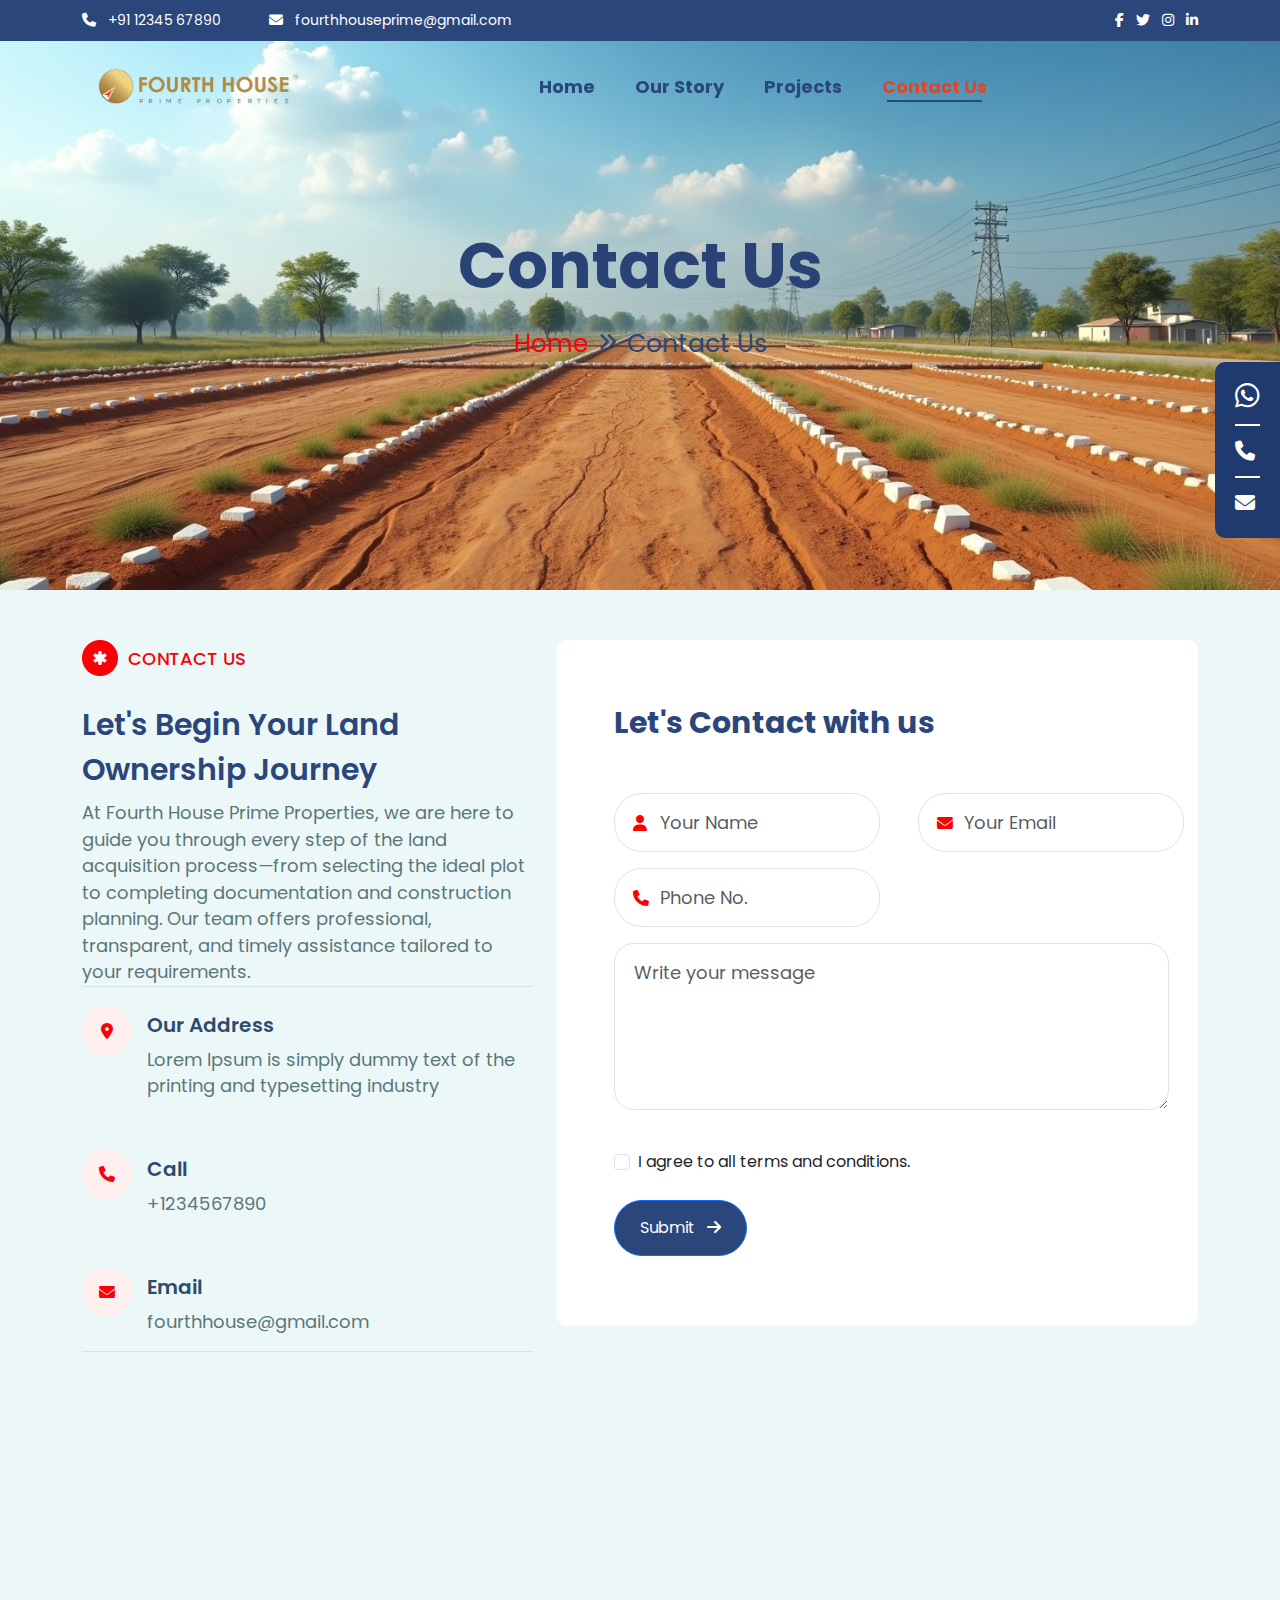
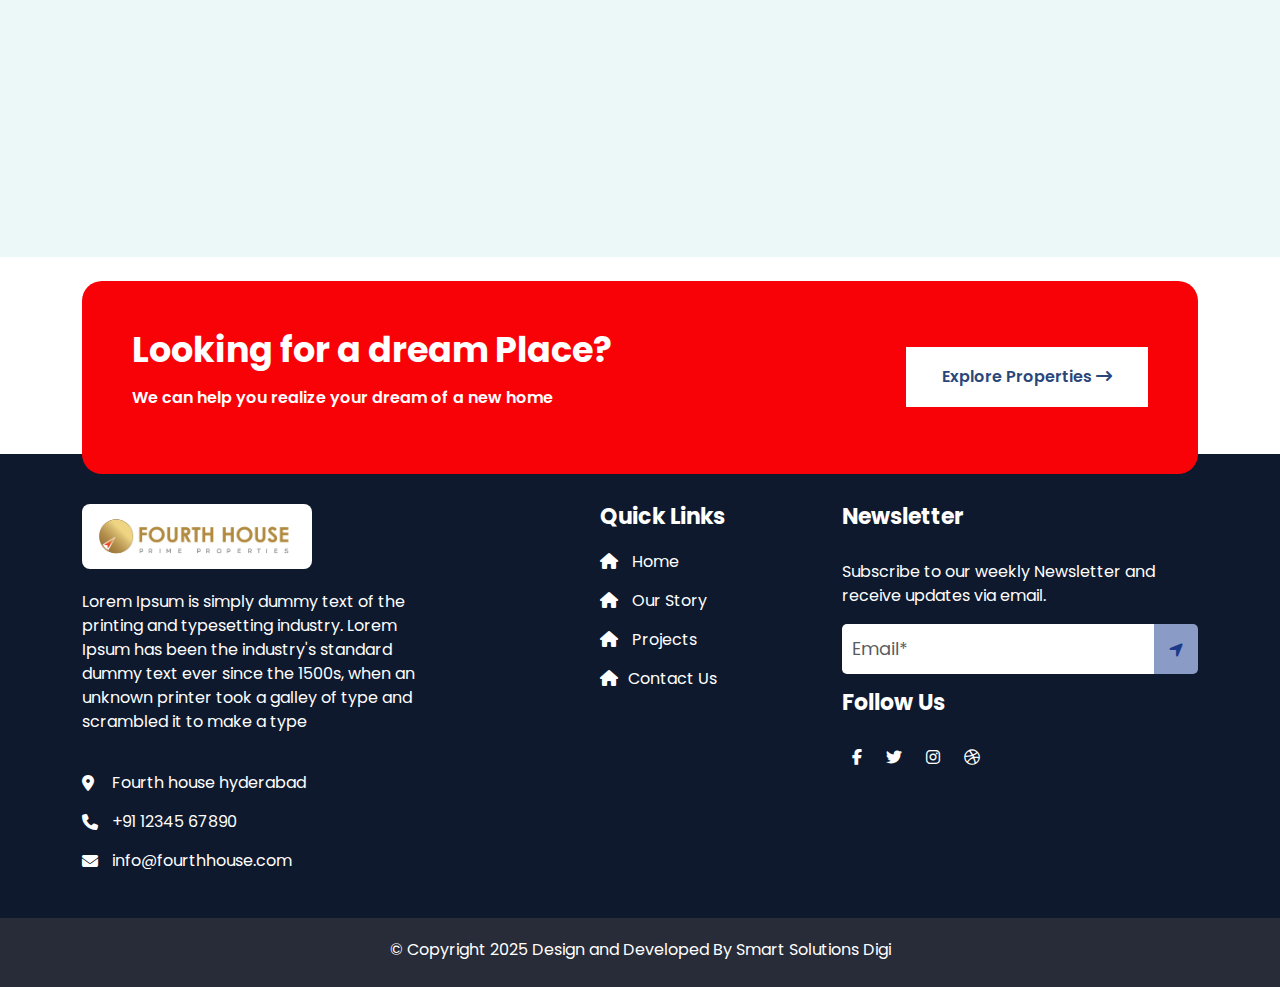
<file: contact-us.html>
<!DOCTYPE html>
<html lang="en">
<head>
    <meta charset="UTF-8">
    <meta name="viewport" content="width=device-width, initial-scale=1.0">
    <title>Our Story - Fourth House Prime Properties</title>
    <link href="https://cdn.jsdelivr.net/npm/bootstrap@5.3.0-alpha1/dist/css/bootstrap.min.css" rel="stylesheet">
     <link href='https://fonts.googleapis.com/css?family=Great Vibes' rel='stylesheet'>
     <link href='https://fonts.googleapis.com/css?family=Poppins' rel='stylesheet'>
     <link rel="stylesheet" href="https://cdnjs.cloudflare.com/ajax/libs/font-awesome/6.4.0/css/all.min.css">
    <!-- <link rel="stylesheet" href="styles.css"> -->
    <style>
        *{
            font-family: 'Poppins';
        }
        
        .top-header {
            background-color: #2A467B;
            color: white;
            padding: 10px 0;
            font-size: 14px;
            font-weight: 400;
        }
        
        .top-header a {
            color: white;
            text-decoration: none;
        }
        
        .top-header .social-icons a {
            margin-left: 15px;
        }
        
        /* Navbar Styling */
        .navbar {
            transition: background-color 0.3s ease, box-shadow 0.3s ease;
        }
        
        .navbar.scrolled {
            background-color: white !important;
            box-shadow: 0 2px 10px rgba(0, 0, 0, 0.1);
        }
        
        .navbar-brand img {
            height: 65px;
        }
        
        .navbar-nav .nav-link {
            font-family: 'Poppins';
            font-size: 18px;
            font-weight: 700;
            color: #2A467B;
        }
        
        .navbar-nav .nav-link.active {
            color: #E24626;
            position: relative;
        }
        
        .navbar-nav .nav-link.active::after {
            content: '';
            position: absolute;
            bottom: 6px;
            left: 13px;
            right: 13px;
            border: 1px solid #2A467B;
        }
        
        /* Hero Section Styling */
        .hero-section {
            position: relative;
            height: 590px;
            width: 100%;
            background-image:url('assets/contact.jpg');
            background-size: cover;
            background-position: center;
            overflow: hidden;
            
        }
        
        .hero-content {
            position: absolute;
            top: 50%;
            left: 0;
            width: 100%;
            transform: translateY(-50%);
            z-index: 2;
            text-align: center;
        }
        
        .hero-title {
            font-size: 4rem;
            font-weight: 700;
            margin-bottom: 20px;
            color: #2A4377;
        }
        
        .breadcrumb-container {
            display: flex;
            justify-content: center;
            align-items: center;
        }
        
        .breadcrumb-home {
            color: #F80208;
            text-decoration: none;
            font-weight: 400;
            font-size: 25px;
        }
        
        .breadcrumb-arrow {
            margin: 0 10px;
            color: #2A467B;
            font-size: 1.2rem;
        }
        
        .breadcrumb-current {
            color: #2A467B;
            text-decoration: none;
            font-weight: 400;
            font-size: 25px;
        }

         /* side-contacts */
         .side-contact {
            position: fixed;
            right: 0;
            top: 50%;
            transform: translateY(-50%);
            background-color: #1e3a6e;
            padding: 10px 20px;
            border-radius: 10px 0 0 10px;
            z-index: 1000;
        }
        .hr{
            width:auto;
            height:2px;
            background-color: #fff;
        }

        .side-contact a {
            display: block;
            color: white;
            font-size: 20px;
            margin: 10px 0;
        }
        
        
        /* Media queries for responsive design */
        @media (max-width: 992px) {
            .navbar {
            transition: background-color 0.3s ease, box-shadow 0.3s ease;
            }
            .navbar-nav {
                background-color: white;
                padding: 15px;
                border-radius: 5px;
                margin-top: 10px;
            }
            
            .navbar-nav .nav-link {
                padding: 10px 20px;
            }
            
            .hero-section {
                height: 400px;
            }
            
            .hero-title {
                font-size: 3rem;
            }
        }
        
        @media (max-width: 576px) {
            .hero-section {
                height: 300px;
            }
            
            .hero-title {
                font-size: 2.5rem;
            }
            
            .breadcrumb-home, .breadcrumb-current {
                font-size: 1rem;
            }
        }



        .contact-section {
            background-color: #ECF8F8;
            padding-top: 50px;
        }
        
        .contact-badge {
            display: inline-flex;
            align-items: center;
            color: white;
            font-size: 18px;
            gap:10px;
            font-weight: 500;
            color: #F80208;
            margin-bottom: 26px;
        }
        
        .lets-begin{
            color: #2A467B;
            font-weight: 600;
            font-size: 30px;
           line-height: 45px;
        }

        .lets-contact{
            color: #2A467B;
            font-weight: 700;
            font-size: 30px;
           line-height: 45px;
           margin-top: 20px 0px;
        }
        
        .section-text {
            color: #5A7779;
            font-size: 18px;
            font-weight:400;
            line-height: 26.5px;
            border-bottom: 1px solid #0632321A;

        }

        .contact-information{
            margin-top: -56px;
        }
        
        .contact-form-card {
            background-color: #ffffff;
            border-radius: 10px;
            padding: 60px 0px 70px 57px;
            /* box-shadow: 0 2px 10px rgba(0,0,0,0.05); */
        }
        
        .contact-info-item {
            display: flex;
            align-items: center;
            gap:15px;
        }
        
        .contact-icon {
            min-width: 50px;
            height: 50px;
            border-radius: 25px;
            background-color: #ffefef;
            display: flex;
            align-items: center;
            justify-content: center;
            color: #F80208;
            /* font-size: 20px; */
        }
        
        .contact-info-content h5 {
            color: #2d4b6e;
            font-size: 20px;
            line-height: 28px;
            font-weight:600;
            margin-top: 40px;
            /* margin-bottom: 5px; */
        }
        
        .contact-info-content p {
            color: #5A7779;
            font-weight: 400;
            font-size: 18px;
            line-height: 26px;
            overflow-wrap: anywhere;
        }

        .form-control {
            display: block;
            width: 95%;
            padding: 15px 19px;
            font-size: 18px;
            font-weight: 400;
            line-height: 1.5;
        }
        
        .formcontrol {
            padding: 15px 15px 15px 40px;
            border-radius: 50px;
            border: 1px solid #e0e0e0;
            margin-bottom: 15px;
        }
        
        .formcontrol:focus {
            box-shadow: none;
            border-color: #2d4b6e;
        }
        
        textarea.form-control {
            border-radius: 20px;
            min-height: 140px;
        }
        
        .input-icon {
            position: relative;
        }
        
        .input-icon i {
            position: absolute;
            left: 15px;
            top: 19px;
            transform: translateY(-50%);
            color: #ff0000;
        }
       

        .form-check-input:checked {
            background-color: #2A467B;
            border-color: #2A467B;
        }
        
        .submit-btn {
            background-color: #2d4b6e;
            color: white;
            border: none;
            padding: 15px 30px;
            border-radius: 30px;
            font-weight: 500;
            font-size: 18px;
            transition: all 0.3s;
            min-width: 140px;
        }
    
        .submit-btn:hover {
            background-color: #2A467B;
        }
        
        .contact-information {
            border-bottom: 1px solid #0632321A;
        }

        .input-icon {
             position: relative;
        }
        .input-icon i {
            position: absolute;
            top: 50%;
            left: 19px;
            transform: translateY(-50%);
            color: #aaa;
            transform: translateY(-50%);
            color: #ff0000;
        }
        .input-icon input {
            padding-left: 45px;
            border-radius: 28px;

        }
        .btn-primary{
            background-color: #2A467B;
            padding: 15px 25px;
            border-radius: 40px;
        }
        .btn-primary:hover{
            background-color: #5875ab;

        }
        
        @media (max-width: 991px) {
            .contact-left-section {
                margin-bottom: 30px;
            }
        }
        
        @media (max-width: 767px) {
            .contact-form-card {
                padding: 25px;
            }
            .submit-button{
                display: flex;
                justify-content: center;
                align-items: center;
            }
        }
        /* Hide on desktop */
.mobile-contact-bar {
    display: none;
}

@media (max-width: 768px) {
    .mobile-contact-bar {
        display: flex!important;
        gap:1px;      
        justify-content: space-around;
        align-items: center;
        position: fixed;
        bottom: 0;
        left: 0;
        width: 100%;
      
        z-index: 1000;
    }

    .contact-item {
        flex: 1;
        text-align: center;
        padding: 10px 5px;
        background-color:#2A467B;
        color: white;
        box-shadow: 0 -4px 10px rgba(0, 0, 0, 0.2);
        font-size: 12px;
        border-radius: 10px 10px 0 0;
        display: flex;
        flex-direction: column;
        align-items: center;
        text-decoration: none;
    }

    .contact-item:last-child {
        border-right: none;
    }

    .contact-item i {
        font-size: 20px;
        margin-bottom: 5px;
    }

    .contact-item span {
        font-weight: 500;
    }
}
    </style>
</head>
<body>
    <!-- Top Header -->
    <div class="fixed-top">
        <div class="top-header d-lg-block d-none">
            <div class="container">
                <div class="row align-items-center">
                    <div class="col-md-6">
                        <div class="d-flex align-items-center gap-4">
                            <a href="tel:+911234567890" class="me-4"><i class="fas fa-phone me-2"></i> +91 12345 67890</a>
                            <a href="mailto:fourthhouseprime@gmail.com"><i class="fas fa-envelope me-2"></i> fourthhouseprime@gmail.com</a>
                        </div>
                    </div>
                    <div class="col-md-6 text-end">
                        <a href="https://www.facebook.com/profile.php?id=100065516678560" class="me-2" target="_blank"><i class="fab fa-facebook-f"></i></a>
                        <a href="https://x.com/FHouse32467" class="me-2" target="_blank"><i class="fab fa-twitter"></i></a>
                        <a href="https://www.instagram.com/fourthhouse04/" class="me-2" target="_blank"><i class="fab fa-instagram"></i></a>
                        <!-- <a href="#"><i class="fab fa-dribbble"></i></a> -->
                        <a href="https://www.linkedin.com/in/fourthhouse04/" target="_blank"><i class="fa-brands fa-linkedin-in"></i></a></a>
                    </div>
                </div>
            </div>
        </div>
         <!-- navbar -->
        <nav class="navbar navbar-expand-lg navbar-light ">
            <div class="container">
                <a class="navbar-brand" href="index.html">
                    <img src="assets/logo-fourth-house.png" alt="Fourth House Logo" class="img-fluid">
                </a>
                <button class="navbar-toggler" type="button" data-bs-toggle="collapse" data-bs-target="#navbarNav" aria-controls="navbarNav" aria-expanded="false" aria-label="Toggle navigation">
                    <span class="navbar-toggler-icon"></span>
                </button>
                <div class="collapse navbar-collapse justify-content-center" id="navbarNav">
                    <ul class="navbar-nav gap-4">
                        <li class="nav-item">
                            <a class="nav-link" href="index.html">Home</a>
                        </li>
                        <li class="nav-item">
                            <a class="nav-link" href="ourstory.html">Our Story</a>
                        </li>
                        <li class="nav-item">
                            <a class="nav-link" href="projects.html">Projects</a>
                        </li>
                        <li class="nav-item">
                            <a class="nav-link active" href="#">Contact Us</a>
                        </li>
                    </ul>
                </div>
            </div>
        </nav>
    </div>

<!-- Hero Section-->
<section class="hero-section">
    <div class="hero-content">
        <h1 class="hero-title">Contact Us</h1>
        <div class="breadcrumb-container">
            <a href="index.html" class="breadcrumb-home">Home</a>
            <span class="breadcrumb-arrow"><i class="fa-solid fa-angles-right"></i></span>
            <a href="contact-us.html" class="breadcrumb-current">Contact Us</a>
        </div>
    </div>
</section>

<!-- Side Contact Bar -->
    <div class="side-contact d-lg-block d-none ">
        <a href="https://wa.me/911234567890" target="_blank"><i class="fab fa-whatsapp" style="font-size: 28px;"></i></a>
        <div class="hr"></div>
        <a href="tel:+911234567890" target="_blank"><i class="fas fa-phone"></i></a>
        <div class="hr"></div>
        <a href="mailto:fourthhouseprime@gmail.com" target="_blank"><i class="fas fa-envelope"></i></a>
    </div>


    <!-- Bottom Contact Bar -->
    <div class="mobile-contact-bar d-lg-none d-block">
        <a href="https://wa.me/911234567890" target="_blank" class="contact-item">
            <i class="fab fa-whatsapp"></i>
            <span>WhatsApp</span>
        </a>
        <a href="tel:+911234567890" class="contact-item">
            <i class="fas fa-phone"></i>
            <span>Contact</span>
        </a>
        <a href="mailto:fourthhouseprime@gmail.com" class="contact-item">
            <i class="fas fa-envelope"></i>
            <span>Email</span>
        </a>
    </div>

 <!-- Contact Information -->
<section class="contact-section">
    <div class="container">
        <div class="row">
            <div class="col-lg-5 contact-left-section">
                <div class="contact-badge">
                    <img src="assets/con-icon.png" alt="contactus">CONTACT US
                </div>
                
                <h2 class="lets-begin">Let's Begin Your Land Ownership Journey</h2>
                
                <p class="section-text">
                    At Fourth House Prime Properties, we are here to guide you through every step of the land acquisition process—from selecting the ideal plot to completing documentation and construction planning. Our team offers professional, transparent, and timely assistance tailored to your requirements.
                </p>
            <div class="contact-information">
                <div class="contact-info-item">
                    <div class="contact-icon">
                        <i class="fas fa-map-marker-alt"></i>
                    </div>
                    <div class="contact-info-content mt-4">
                        <h5>Our Address</h5>
                        <p>Lorem Ipsum is simply dummy text of the printing and typesetting industry</p>
                    </div>
                </div>
                <div class="contact-info-item">
                    <div class="contact-icon">
                        <i class="fas fa-phone"></i>
                    </div>
                    <div class="contact-info-content">
                        <h5>Call</h5>
                        <p>+1234567890</p>
                    </div>
                </div>
                <div class="contact-info-item">
                    <div class="contact-icon">
                        <i class="fas fa-envelope"></i>
                    </div>
                    <div class="contact-info-content">
                        <h5>Email</h5>
                        <p>fourthhouse@gmail.com</p>
                    </div>
                </div>
            </div>
            </div>

            <div class="col-lg-7">
                <div class="contact-form-card">
                    <h2 class="lets-contact mb-lg-5">Let's Contact with us</h2>
                
        <form>
        <div class="row">
        <!-- Name -->
        <div class="col-md-6 mb-3">
            <div class="input-icon">
            <i class="fas fa-user"></i>
            <input
                type="text"
                class="form-control"
                placeholder="Your Name"
                required
            />
            </div>
        </div>

        <!-- Email -->
        <div class="col-md-6 mb-3">
            <div class="input-icon">
            <i class="fas fa-envelope"></i>
            <input
                type="email"
                class="form-control"
                placeholder="Your Email"
                required
            />
            </div>
        </div>

        <!-- Phone -->
        <div class="col-md-6 mb-3">
            <div class="input-icon">
            <i class="fas fa-phone"></i>
            <input
                type="tel"
                class="form-control"
                placeholder="Phone No."
                required
            />
            </div>
        </div>

        <!-- Message -->
        <div class="col-12 mb-3">
            <textarea
            class="form-control"
            rows="5"
            placeholder="Write your message"
            ></textarea>
        </div>

        <!-- Terms Checkbox -->
        <div class="col-12 mb-4 mt-4">
            <div class="form-check">
            <input
                class="form-check-input"
                type="checkbox"
                id="termsCheck"
                required
            />
            <label class="form-check-label" for="termsCheck">
                I agree to all terms and conditions.
            </label>
            </div>
        </div>

        <!-- Submit Button -->
        <div class="col-12 submit-button">
            <button type="submit" class="btn btn-primary">
            Submit <i class="fas fa-arrow-right ms-2"></i>
            </button>
        </div>
        </div>
        </form>

                </div>
            </div>
        </div>
    </div>
    <!-- Map Section -->
 <div class="map-container mt-5">
    <div>
        <iframe src="https://www.google.com/maps/embed?pb=!1m18!1m12!1m3!1d2483.546653449609!2d-0.1243901110394971!3d51.5031862991327!2m3!1f0!2f0!3f0!3m2!1i1024!2i768!4f13.1!3m3!1m2!1s0x487604b900d26973%3A0x4291f3172409ea92!2slastminute.com%20London%20Eye!5e0!3m2!1sen!2sin!4v1745852974362!5m2!1sen!2sin" width="100%" height="450" style="border:0;" allowfullscreen="" loading="lazy" referrerpolicy="no-referrer-when-downgrade"></iframe>
    </div>
</div>
</section>

   
<div id="footer"></div>
 
 <script> 
        fetch('footer.html')
        .then(response => response.text())
        .then(data => {
            document.getElementById('footer').innerHTML = data;
        });
</script>

    <script>
        document.addEventListener('DOMContentLoaded', function() {
            const navbar = document.querySelector('.navbar');
            
            window.addEventListener('scroll', function() {
                if (window.scrollY > 50) {
                    navbar.classList.add('scrolled');
                } else {
                    navbar.classList.remove('scrolled');
                }
            });
        });
    </script>

    <!-- Bootstrap JS Bundle with Popper -->
    <script src="https://cdnjs.cloudflare.com/ajax/libs/bootstrap/5.3.0/js/bootstrap.bundle.min.js"></script>
</body>
</html>
</file>
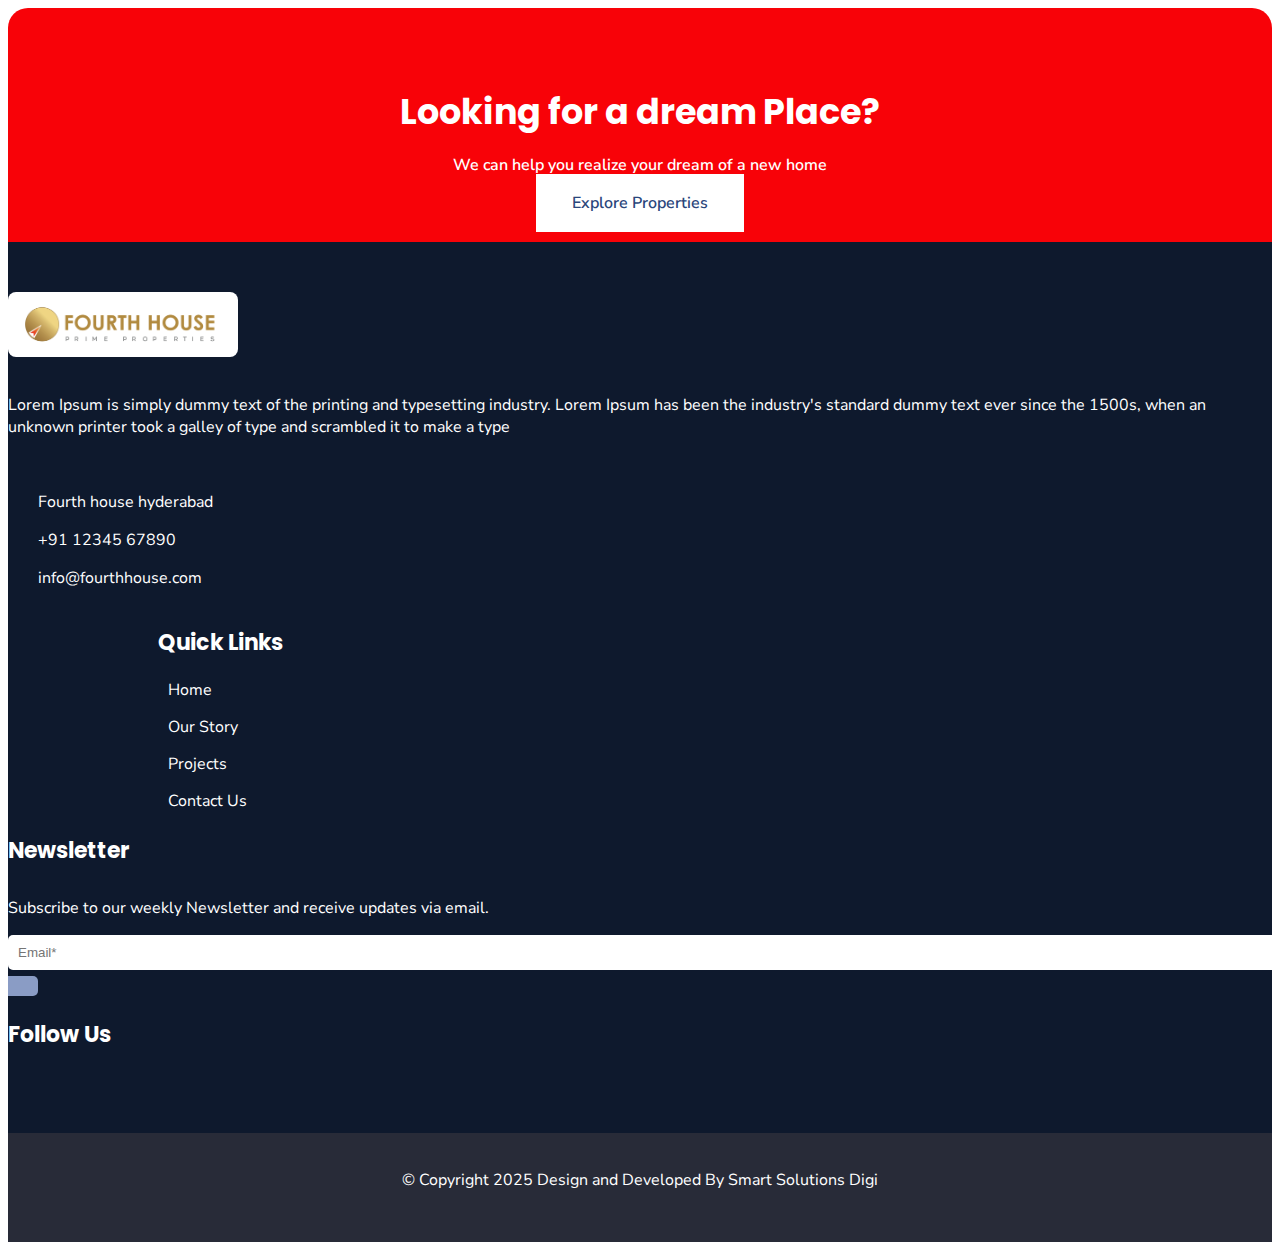
<file: footer.html>
<!DOCTYPE html>
<html lang="en">
<head>
    <meta charset="UTF-8">
    <meta name="viewport" content="width=device-width, initial-scale=1.0">
    <title>Document</title>
    <link href='https://fonts.googleapis.com/css?family=Nunito Sans' rel='stylesheet'>
    <link href='https://fonts.googleapis.com/css?family=Poppins' rel='stylesheet'>
    <style>
    /* footer*/
        body {
            font-family: 'Nunito Sans';
        }
        .dream-place {
            background-color: #F80208;
            color: white;
            padding: 48px 50px;
            text-align: center;
            border-radius: 20px;
            margin-bottom: -20px;
        }
        
        .dream-place h2 {
            font-family: 'Poppins';
            font-weight: 700;
            font-size: 35px;
            margin-bottom: 15px;
        }
        
        .dream-place p{
            font-weight: 600;
            font-size: 16px;
        }
        
        .explore-btn {
            background-color: white;
            color: #2A467B;
            font-size: 16px;
            font-weight: 600;
            padding: 18px 36px;
            border: none;
            text-decoration: none;
           
        }
        .logo-container{
            display: flex;
            flex-direction: column;
            gap: 21px;
        }
        .footer-main {
            background-color: #0E192D;
            color: white;
            padding: 50px 0 30px;
        }
        
        .footer-logo {
            width: 230px;
            height: 65px;
            top: 3px;
            left: 9px;
            border-radius: 8px;
            background-color: #FFFFFF;
        }
        
        .footer-links h3 {
            font-family: 'Poppins';
            font-weight: 700;
            font-size: 22px;
            margin-bottom: 20px;
        }
        
        .footer-links{
             padding-left: 150px;
        }
        
        .footer-links a {
            color: white;
            text-decoration: none;
            display: block;
            margin-bottom: 15px;
        }
        
        .footer-links a i {
            margin-right: 10px;
        }
        
        .contact-info p {
            display: flex;
            align-items: center;
            margin-bottom: 15px;
        }
        
        .contact-info i {
            margin-right: 10px;
            width: 20px;
        }
        
        .newsletter input {
            padding: 10px;
            border: none;
            border-radius: 5px 0 0 5px;
            width: 100%;
        }
        
        .newsletter h3{
            font-family: 'Poppins';
            font-weight: 700;
            font-size: 22px;
            margin-bottom: 30px;
        }
         
        .newsletter button {
            background-color: #8a9cc5;
            border: none;
            padding: 10px 15px;
            border-radius: 0 5px 5px 0;
        }

        .newsletter button:hover {
            background-color: #51638d;
        }

        .input-group .btn{
            
            font-weight: 900;
            font-size: 20px;
        }
        .social-icons {
            margin-top: 20px;
        }
        
        .social-icons a {
            color: white;
            font-size: 16px;
            padding: 10px;
            width: 35px;
            height: 35px;
            border-radius: 5px;
        }
        
        .copyright {
            background-color:#282B38;
            color: white;
            font-size: 16px;
            font-weight: 400;
            height: 69px;
            text-align: center;
            padding: 20px 0;
        }
        
        @media (max-width: 768px) {
            .dream-place {
                padding: 20px 15px;
            }
            
            .dream-place h2 {
                font-size: 24px;
            }
            .dream-place p {
                font-size: 12px;
            }

            .explore-btn{
                padding: 12px 17px;
            }
            
            .footer-links {
                margin-top: 30px;
                padding-left: 10px;
            }
            
            .newsletter {
                margin-top: 30px;
            }
        }
        </style>
</head>
<body>

<!-- Footer Section -->
  <!-- Dream Place Section -->
  <div class="container mt-4">
    <div class="row">
        <div class="col-12">
            <div class="dream-place">
                <div class="row">
                    <div class="col-md-8 text-md-start text-center">
                        <h2>Looking for a dream Place?</h2>
                        <p>We can help you realize your dream of a new home</p>
                    </div>
                    <div class="col-md-4 d-flex align-items-center justify-content-md-end justify-content-center mt-3 mt-md-0">
                        <a href="#" class="explore-btn">Explore Properties <i class="fa-solid fa-arrow-right-long"></i></a>
                    </div>
                </div>
            </div>
        </div>
    </div>
</div>

<!-- Main Footer -->
<footer class="footer-main">
    <div class="container">
        <div class="row">
            <!-- Company Info -->
            <div class="col-lg-4 col-md-6 logo-container">
                <img src="assets/Fourth-House-Prime-Properties-Logo.png" alt="Fourth House" class="footer-logo">
                <p>Lorem Ipsum is simply dummy text of the printing and typesetting industry. Lorem Ipsum has been the industry's standard dummy text ever since the 1500s, when an unknown printer took a galley of type and scrambled it to make a type</p>
                
                <div class="contact-info">
                    <p><i class="fas fa-map-marker-alt"></i> Fourth house hyderabad</p>
                    <p><i class="fas fa-phone"></i> +91 12345 67890</p>
                    <p><i class="fas fa-envelope"></i> info@fourthhouse.com</p>
                </div>
            </div>
            
            <!-- Quick Links -->
            <div class="col-lg-4 col-md-6 footer-links">
                <h3>Quick Links</h3>
                <a href="index.html"><i class="fas fa-home"></i> Home</a>
                <a href="ourstory.html"><i class="fas fa-home"></i> Our Story</a>
                <a href="projects.html"><i class="fas fa-home"></i> Projects</a>
                <a href="contact-us.html"><i class="fas fa-home"></i>Contact Us</a>
                <!-- <a href="#"><i class="fas fa-book"></i> Our Story</a>
                <a href="#"><i class="fas fa-project-diagram"></i> Projects</a>
                <a href="#"><i class="fas fa-address-book"></i> Contact Us</a> -->
            </div>
            
            <!-- Newsletter -->
            <div class="col-lg-4 col-md-12 newsletter">
                <h3>Newsletter</h3>
                <p>Subscribe to our weekly Newsletter and receive updates via email.</p>
                
                <div class="input-group mb-3">
                    <input type="email" class="form-control" placeholder="Email*" aria-label="Email">
                    <button class="btn" type="button"><i class="fas fa-location-arrow" style="font-size: 16px; color: #1e3a8a;"></i>
                    </button>
                </div>
                
                <h3>Follow Us</h3>
                <div class="social-icons">
                    <a href="#"><i class="fab fa-facebook-f"></i></a>
                    <a href="#"><i class="fab fa-twitter"></i></a>
                    <a href="#"><i class="fab fa-instagram"></i></a>
                    <a href="#"><i class="fab fa-dribbble"></i></a>
                </div>
            </div>
        </div>
    </div>
</footer>

<!-- Copyright -->
<div class="copyright">
    <div class="container">
        <p class="mb-0">© Copyright 2025 Design and Developed By Smart Solutions Digi</p>
    </div>
</div>

</body>
</html>
</file>
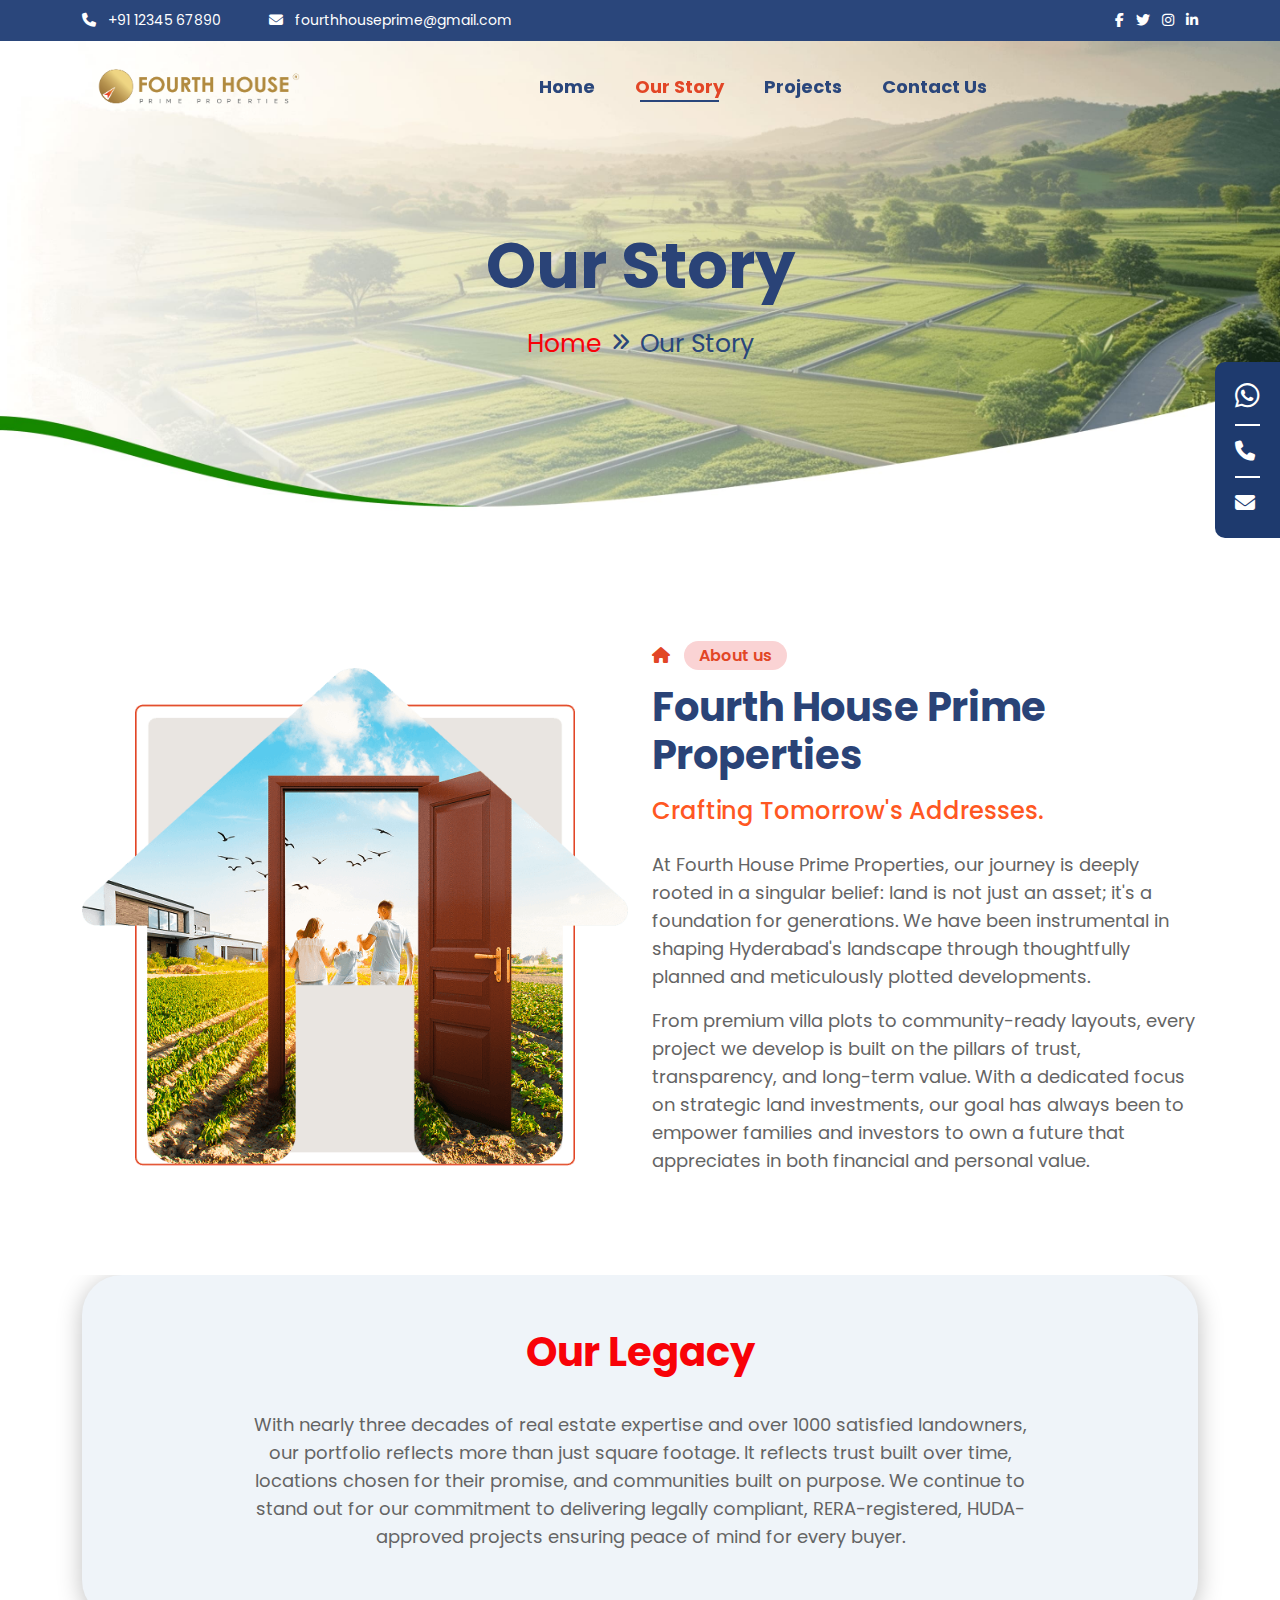
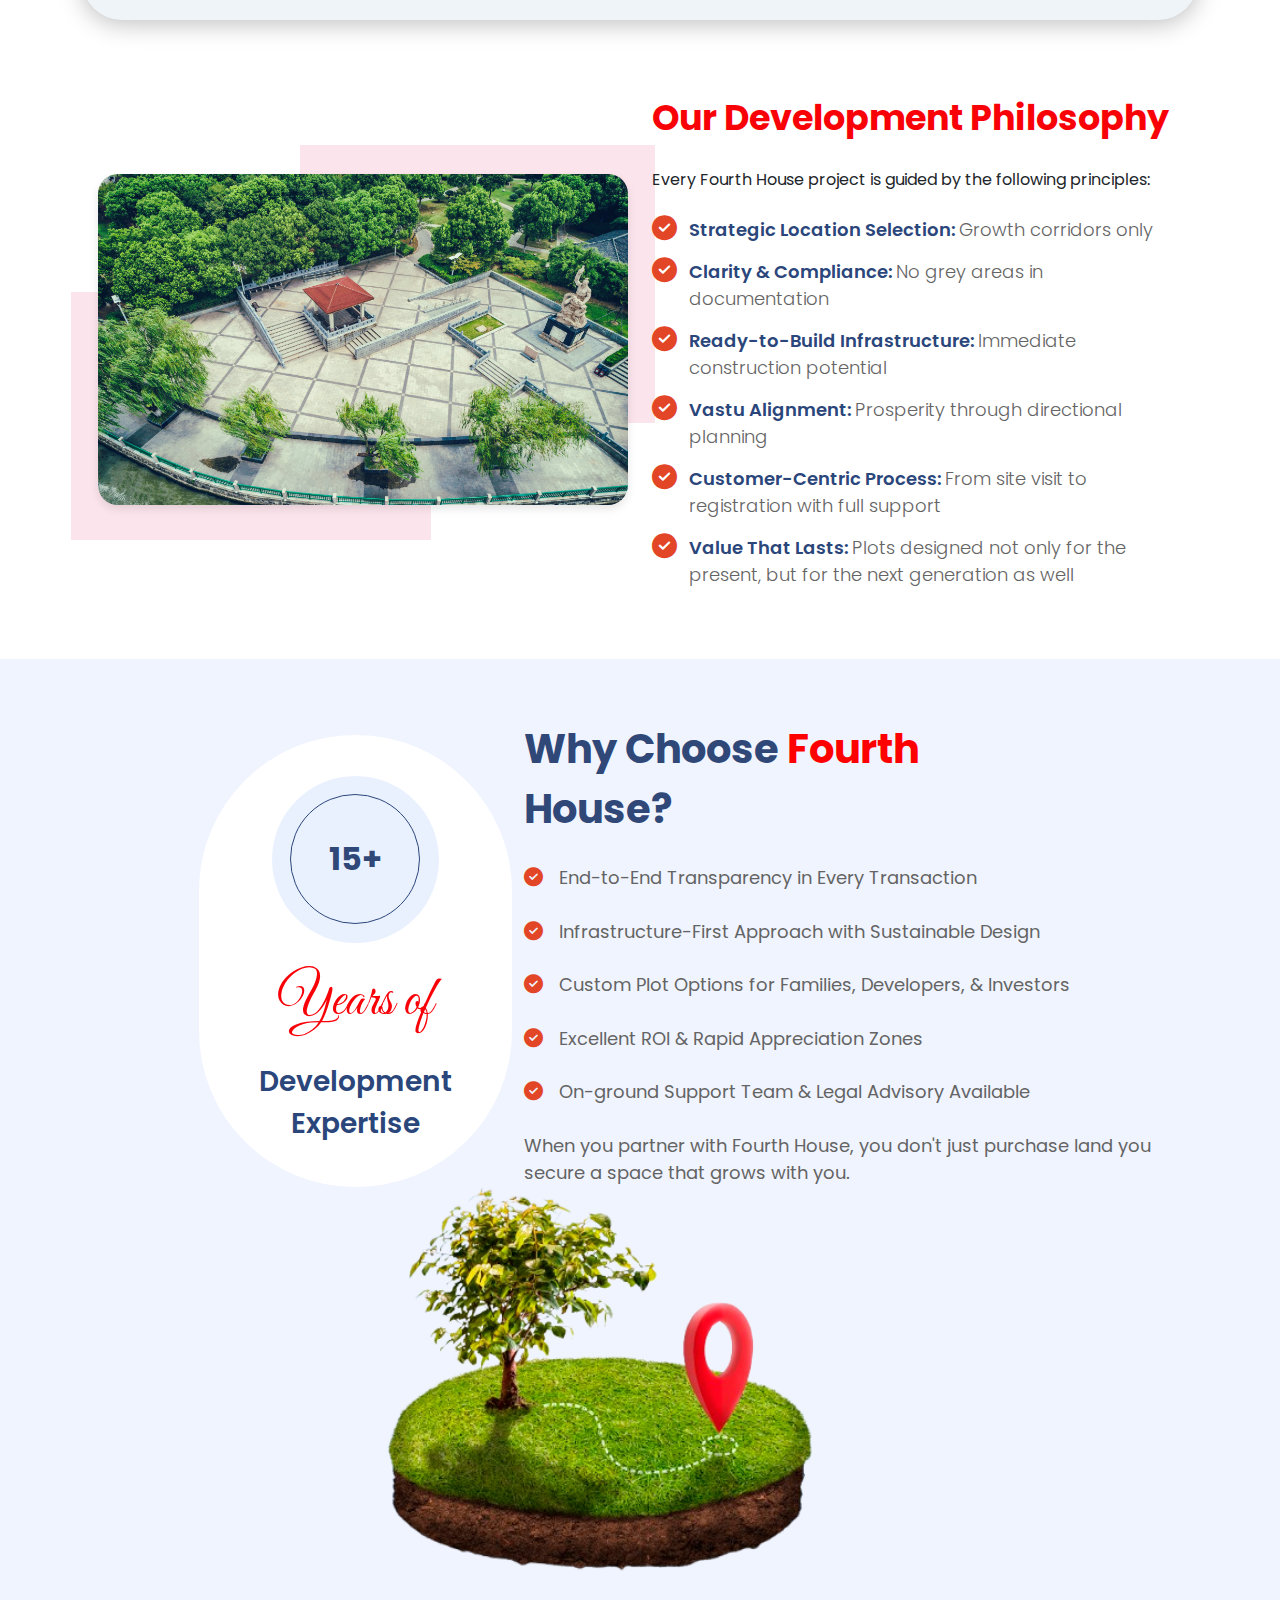
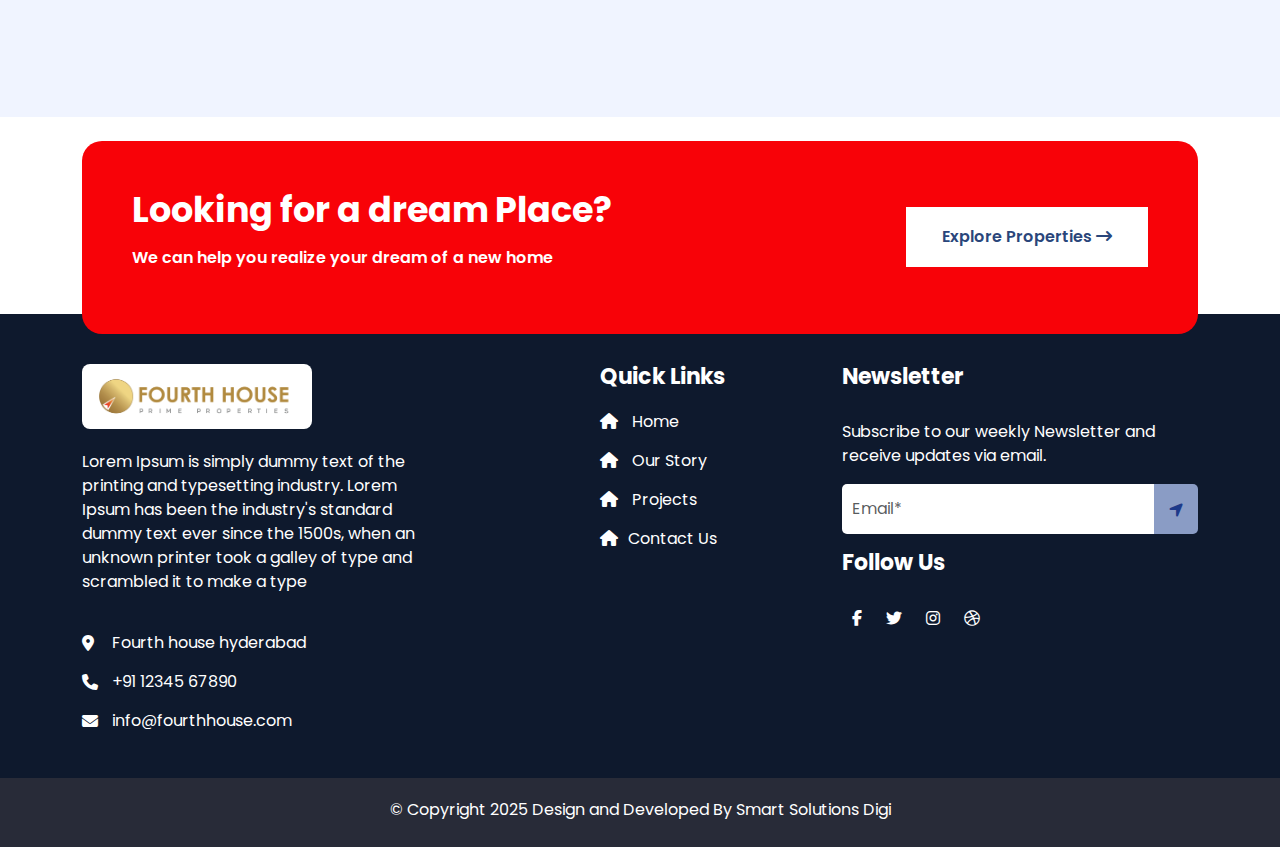
<file: ourstory.html>
<!DOCTYPE html>
<html lang="en">
<head>
    <meta charset="UTF-8">
    <meta name="viewport" content="width=device-width, initial-scale=1.0">
    <title>Our Story - Fourth House Prime Properties</title>
    <link href="https://cdn.jsdelivr.net/npm/bootstrap@5.3.0-alpha1/dist/css/bootstrap.min.css" rel="stylesheet">
    <link rel="stylesheet" href="https://cdnjs.cloudflare.com/ajax/libs/font-awesome/6.4.0/css/all.min.css">
     <link href='https://fonts.googleapis.com/css?family=Great Vibes' rel='stylesheet'>
     <link href='https://fonts.googleapis.com/css?family=Poppins' rel='stylesheet'>
    <!-- <link rel="stylesheet" href="styles.css"> -->
    <style>
        *{
            font-family: 'Poppins';
         
        }

        .top-header {
            background-color: #2A467B;
            color: white;
            padding: 10px 0;
            font-size: 14px;
            font-weight: 400;
        }
        
        .top-header a {
            color: white;
            text-decoration: none;
        }
        
        .top-header .social-icons a {
            margin-left: 15px;
        }
        
        /* Navbar Styling */
        .navbar {
            transition: background-color 0.3s ease, box-shadow 0.3s ease;
        }
        
        .navbar.scrolled {
         
            background-color: white !important;
            box-shadow: 0 2px 10px rgba(0, 0, 0, 0.1);
        }
        
        .navbar-brand img {
            height: 65px;
        }
           
        .navbar-nav .nav-link {
            font-family: 'Poppins';
            font-size: 18px;
            font-weight: 700;
            color: #2A467B;
        }
        
        .navbar-nav .nav-link.active {
            color: #E24626;
            position: relative;
        }
        
        .navbar-nav .nav-link.active::after {
            content: '';
            position: absolute;
            bottom: 6px;
            left: 13px;
            right: 13px;
            border: 1px solid #2A467B;
        }
        
        /* Hero Section Styling */
        .hero-section {
            position: relative;
            height: 590px;
            width: 100%;
            background-image:url('assets/our-story-banner.jpg');
            background-size: cover;
            background-position: center;
            overflow: hidden;
            
        }
        
        .hero-content {
            position: absolute;
            top: 50%;
            left: 0;
            width: 100%;
            transform: translateY(-50%);
            z-index: 2;
            text-align: center;
        }
        
        .hero-title {
            font-size: 4rem;
            font-weight: 700;
            margin-bottom: 20px;
            color: #2A4377;
        }
        
        .breadcrumb-container {
            display: flex;
            justify-content: center;
            align-items: center;
        }
        
        .breadcrumb-home {
            color: #F80208;
            text-decoration: none;
            font-weight: 400;
            font-size: 25px;
        }
        
        .breadcrumb-arrow {
            margin: 0 10px;
            color: #2A467B;
            font-size: 1.2rem;
        }
        
        .breadcrumb-current {
            color: #2A467B;
            text-decoration: none;
            font-weight: 400;
            font-size: 25px;
        }
        
   
        /* Media queries for responsive design */
        @media (max-width: 992px) {
            .navbar {
            transition: background-color 0.3s ease, box-shadow 0.3s ease;
            }
            .navbar-nav {
                background-color: white;
                padding: 15px;
                border-radius: 5px;
                margin-top: 10px;
            }
            
            .navbar-nav .nav-link {
                padding: 10px 20px;
            }
            
            .hero-section {
                height: 400px;
            }
            
            .hero-title {
                font-size: 3rem;
            }
        }
        
        @media (max-width: 576px) {
            .hero-section {
                height: 300px;
            }
            
            .hero-title {
                font-size: 2.5rem;
            }
            
            .breadcrumb-home, .breadcrumb-current {
                font-size: 1rem;
            }
        }

         /* side-contact */
        
        .side-contact {
            position: fixed;
            right: 0;
            top: 50%;
            transform: translateY(-50%);
            background-color: #1e3a6e;
            padding: 10px 20px;
            border-radius: 10px 0 0 10px;
            z-index: 1000;
        }
        .hr{
            width:auto;
            height:2px;
            background-color: #fff;
        }

        .side-contact a {
            display: block;
            color: white;
            font-size: 20px;
            margin: 10px 0;
        }

         /* about */
        .about-section {
            padding: 30px 0px 60px 0px;
            position: relative;
            z-index: 2;
            background-color: #fff;
        }

        .custom-image {
            max-width: 100%;
            height: auto;
            border-radius: 20px;
        }


        .aboutus {
            margin-bottom: 15px;
            color:#E24626;
            display: flex;
            align-items: center;   
        }

        .about{
            background-color: #FAD3D4;
            padding: 3px 15px;
            border-radius: 15px;
            font-size: 16px;
            margin-left: 14px;
            font-weight: 600;
        }

        .about-title {
            color: #2A4377;
            font-size: 2.5rem;
            font-weight: 700;
            margin-bottom: 18px;
        }

        .about-subtitle {
            color: #FF5722;
            font-size: 1.5rem;
            font-weight: 500;
            margin-bottom: 25px;
        }

        .about-content p{
            color: #646464;
            font-size: 18px;
            font-size: 400;
            line-height: 28px;
        }

        .doorway-image {
            position: relative;
            max-width: 100%;
            border-radius: 10px;
            overflow: hidden;
            box-shadow: 0 10px 30px rgba(0, 0, 0, 0.1);
        }


        /* Media queries for responsive design */
        @media (max-width: 768px) {
            .hero-section {
                height: 300px;
            }
            
            .hero-title {
                font-size: 2rem;
            }
            
            .about-title {
                font-size: 2rem;
            }
            
            .about-subtitle {
                font-size: 1.2rem;
            }
            
            .doorway-image {
                margin-top: 30px;
            }
        }

        .legacy-section {
            background-color: #EFF4F9;
            border-radius: 40px;
            padding: 53px 159px;
            box-shadow: 0px 4px 25px 0px #00000040;

        }

        .section-title{
            color:#F80208;
            font-family: 'Poppins';
            font-weight: 700;
            font-size: 40px;
            margin-bottom: 35px;
            text-align: center;
        }
        
        .development-title {
            color: #F80208;
            font-family:'Poppins';
            font-weight: 700;
            display:block ;
            font-size: 35px;
            text-align: start;

        }
        
        .legacy-text {
            color: #646464;
            text-align: center;
            font-weight: 400;
            font-size: 18px;
            line-height: 28px;

        }
        
        .philosophy-section {
            padding: 40px 0;
        }
        
        .development-image {
    position: relative;
    width: 100%;
    max-width: 579px;
    height: auto;
    aspect-ratio: 579/362;
    border-radius: 25px;
    overflow: visible; 
    margin: 40px auto;
}

.styled-border-outer {
    position: absolute;
    width: 67%;
    height: 84%;
    top: -29px;
    right: -27px;
    background-color: #fce4ec;
    z-index: -2;
}

.styled-border-inner {
    position: absolute;
    width: 68%;
    height: 75%;
    top: 118px;
    left: -27px;
    background-color: #fce4ec;
    z-index: -1;
}

.main-image {
    width: 100%;
    height: 100%;
    border-radius: 20px;
    overflow: hidden;
    position: relative;
    z-index: 1;
    box-shadow: 0 4px 8px rgba(0,0,0,0.1);
}

.main-image img {
    width: 100%;
    height: 100%;
    display: block;
    object-fit: cover;
}

/* Responsive adjustments */
@media (max-width: 992px) {
    .development-image {
        max-width: 100%;
    }
}

@media (max-width: 768px) {
    .development-image {
        aspect-ratio: 4/3;
    }
    
    .styled-border-outer {
        top: -20px;
        right: -20px;
    }
    
    .styled-border-inner {
        top: 81px;
        left: -20px;
    }
}


        .principle-item {
            margin-bottom: 15px;
          
        }
        
        .principle-title {
            color: #2A467B;
            font-weight: 600;
            font-size: 18px;
        }
        
        .principle-description {
            color: #646464;
            font-weight: 300;
            font-size: 18px;
        }
        
        @media (max-width: 768px) {
            .legacy-section {
                padding: 25px;
            }
            
            .section-title {
                font-size: 1.8rem;
            }
            
            .philosophy-container {
                flex-direction: column;
            }
            
            .development-image {
                margin-bottom: 20px;
            }
        }

    /* why choose fourth section */

        .why-choose-section {
            background-color: #f0f4ff;
            padding: 60px 0;
            position: relative;
            overflow: hidden;
            border-radius: 0;
        }
        
        .section-heading {
            color: #304878;
            font-weight: 700;
            font-size: 40px;
            margin-bottom: 25px;
        }
        
        .section-heading span {
            color: #ff0000;
        }

        .number{
            padding: 10px;
            background-color: #EAF1FE;
            border-radius:50% ;
            width: 167px;
            height: 167px;
            display: flex;
            justify-content: center;
            align-items: center;
           
        }
        
        .years-circle {
            width: 130px;
            height: 130px;
            /* background-color: #EAF1FE; */
            border-radius: 50%;
            display: flex;
            justify-content: center;
            align-items: center;
            border: 1.5px solid #2A467B;
           
        }

        
        .years-number {
            font-size: 32px;
            font-weight: 700;
            color: #304878;
        }
        
        .years-text {
            font-family: 'Great Vibes';
            font-weight: 400;
            font-size: 55px;
            text-align: center;
            color: #F80208;
        }

        .expertise-column{
            width: 313px;
            border-radius: 156px;
            height: 452px;
            background-color:white;
            display: flex;
            flex-direction: column;
            align-items: center;
            justify-content: center;
            gap: 18px;
        }
        
        .expertise-text {
            color: #2A467B;
            font-weight: 600;
            font-size: 28px;
            text-align: center;
        }
        
        .feature-item {
            color: #646464;
            display: flex;
            align-items: flex-start;
            gap: 5px;
            margin-bottom: 25px;
        }
        
        .feature-icon {
            color: #E24626;
            margin-right: 10px;
            font-size: 19px;
            min-width: 20px;
        }
        
        .feature-text {
            color: #646464;
            font-size: 18px;
        }
        
        .footer-text {
            color: #646464;
            width: 126%;
            font-size: 18px;
            margin-top: 20px;
        }
        
        .earth-image {
            max-width: 638px;
            height: 514px;
            margin-left: -227px;
            margin-top: -59px;
        }
        
        .cta-section {
            background-color: #ff0000;
            color: white;
            padding: 40px 0;
            text-align: center;
            border-radius: 0;
        }
        
        .cta-heading {
            font-size: 32px;
            font-weight: 700;
            margin-bottom: 15px;
        }
        
        .cta-text {
            margin-bottom: 25px;
        }
        
        .cta-btn {
            background-color: white;
            color: #333;
            padding: 10px 25px;
            border: none;
            border-radius: 5px;
            text-decoration: none;
            font-weight: 600;
            transition: all 0.3s ease;
        }
        
        .cta-btn:hover {
            background-color: #f0f0f0;
            transform: translateY(-2px);
        }
        
        .cta-btn i {
            margin-left: 8px;
        }
        
        @media (max-width: 992px) {
            .expertise-column {
                margin-bottom: 30px;
            }
            
            .earth-image-column {
                text-align: center;
            }
            
            .earth-image {
                margin-left: 0px;
            }
        }
        
        @media (max-width: 768px) {
            .expertise-column {
                margin-bottom: 30px;
            }
            .section-heading {
                font-size: 24px;
                text-align: center;
            }
            
            .years-circle {
                width: 100px;
                height: 100px;
            }
            
            .years-number {
                font-size: 28px;
            }
            
            .years-text {
                font-size: 24px;
            }
            
            .expertise-text {
                font-size: 18px;
            }
            
            .earth-image {
                max-width: 100%;
                height: auto;
                margin-top: 20px;
            }
            
            .cta-heading {
                font-size: 24px;
            }
            .development-title{
                font-size: 30px;
                text-align: center;
            }
            .footer-text{
                width: auto;
            }
            .about-section{
                padding: 25px 0px;
            }
            
        }

        @media (min-width: 300px){
            .property-location-wrapper {
                width: 163.5px;
                left: 177px;
                top: -63px;
                padding: 0 20px 10px 10px;
                height: 182.6px;
            }
            .map-box {
                width: 139.5px;
                height: 174.6px;
            }
        }
        .top-header a {
                position: relative;
                z-index: 10;
        }

        .principle-item {
                align-items: flex-start;
                display: flex;
                gap: 12px;
                margin-bottom: 15px;
        }
        
        .principle-item  i{
            font-size: 25px;
            font-weight: 900;
            color: #E24626;
        }
        /* Hide on desktop */
.mobile-contact-bar {
    display: none;
}

@media (max-width: 768px) {
    .mobile-contact-bar {
        display: flex!important;
        gap:1px;      
        justify-content: space-around;
        align-items: center;
        position: fixed;
        bottom: 0;
        left: 0;
        width: 100%;
      
        z-index: 1000;
    }

    .contact-item {
        flex: 1;
        text-align: center;
        padding: 10px 5px;
        background-color:#2A467B;
        color: white;
        box-shadow: 0 -4px 10px rgba(0, 0, 0, 0.2);
        font-size: 12px;
        border-radius: 10px 10px 0 0;
        display: flex;
        flex-direction: column;
        align-items: center;
        text-decoration: none;
    }

    .contact-item:last-child {
        border-right: none;
    }

    .contact-item i {
        font-size: 20px;
        margin-bottom: 5px;
    }

    .contact-item span {
        font-weight: 500;
    }
}



        
    </style>
</head>
<body>
    <!-- Top Header -->
     <div class="fixed-top">
        <div class="top-header d-lg-block d-none">
            <div class="container">
                <div class="row align-items-center">
                    <div class="col-md-6">
                        <div class="d-flex align-items-center gap-4">
                            <a href="tel:+911234567890" class="me-4"><i class="fas fa-phone me-2"></i> +91 12345 67890</a>
                            <a href="mailto:fourthhouseprime@gmail.com"><i class="fas fa-envelope me-2"></i> fourthhouseprime@gmail.com</a>
                        </div>
                    </div>
                    <div class="col-md-6 text-end">
                        
                            <a href="https://www.facebook.com/profile.php?id=100065516678560" class="me-2" target="_blank"><i class="fab fa-facebook-f"></i></a>
                            <a href="https://x.com/FHouse32467" class="me-2" target="_blank"><i class="fab fa-twitter"></i></a>
                            <a href="https://www.instagram.com/fourthhouse04/" class="me-2" target="_blank"><i class="fab fa-instagram"></i></a>
                            <!-- <a href="#"><i class="fab fa-dribbble"></i></a> -->
                            <a href="https://www.linkedin.com/in/fourthhouse04/" target="_blank"><i class="fa-brands fa-linkedin-in"></i></a></a>
                       
                    </div>
                </div>
            </div>
        </div>
         <!-- navbar -->
        <nav class="navbar navbar-expand-lg navbar-light ">
            <div class="container">
                <a class="navbar-brand" href="index.html">
                    <img src="assets/logo-fourth-house.png" alt="Fourth House Logo" class="img-fluid">
                </a>
                <button class="navbar-toggler" type="button" data-bs-toggle="collapse" data-bs-target="#navbarNav" aria-controls="navbarNav" aria-expanded="false" aria-label="Toggle navigation">
                    <span class="navbar-toggler-icon"></span>
                </button>
                <div class="collapse navbar-collapse justify-content-center" id="navbarNav">
                    <ul class="navbar-nav gap-4">
                        <li class="nav-item">
                            <a class="nav-link" href="index.html">Home</a>
                        </li>
                        <li class="nav-item">
                            <a class="nav-link active" href="#">Our Story</a>
                        </li>
                        <li class="nav-item">
                            <a class="nav-link" href="projects.html">Projects</a>
                        </li>
                        <li class="nav-item">
                            <a class="nav-link" href="contact-us.html">Contact Us</a>
                        </li>
                    </ul>
                </div>
            </div>
        </nav>
    </div>
   
<!-- Hero Section with green fields background -->
<section class="hero-section">
    <div class="hero-content">
        <h1 class="hero-title">Our Story</h1>
        <div class="breadcrumb-container">
            <a href="index.html" class="breadcrumb-home">Home</a>
            <span class="breadcrumb-arrow"><i class="fa-solid fa-angles-right"></i></span>
            <a href="ourstory.html" class="breadcrumb-current">Our Story</a>
        </div>
    </div>  
</section>

 <!-- Side Contact Bar -->
    <div class="side-contact d-lg-block d-none ">
        <a href="https://wa.me/911234567890" target="_blank"><i class="fab fa-whatsapp" style="font-size: 28px;"></i></a>
        <div class="hr"></div>
        <a href="tel:+911234567890" target="_blank"><i class="fas fa-phone"></i></a>
        <div class="hr"></div>
        <a href="mailto:fourthhouseprime@gmail.com" target="_blank"><i class="fas fa-envelope"></i></a>
    </div>


    <!-- Bottom Contact Bar -->
    <div class="mobile-contact-bar d-lg-none d-block">
        <a href="https://wa.me/911234567890" target="_blank" class="contact-item">
            <i class="fab fa-whatsapp"></i>
            <span>WhatsApp</span>
        </a>
        <a href="tel:+911234567890" class="contact-item">
            <i class="fas fa-phone"></i>
            <span>Contact</span>
        </a>
        <a href="mailto:fourthhouseprime@gmail.com" class="contact-item">
            <i class="fas fa-envelope"></i>
            <span>Email</span>
        </a>
    </div>


    <!-- About Section -->
    <section class="about-section">
        <div class="container">
            <div class="row align-items-center">
                <div class="col-12 d-block d-lg-none order-1 mb-4 d-flex align-items-center justify-content-center">
                    <div class="aboutus">
                      <i class="fas fa-home"></i><span class="about">About us</span>
                    </div>
                  </div>
            
                <div class="col-lg-6 order-2 order-lg-1">
                    <div class="doorcontainer">
                        <img src="assets/house.png" alt="Open door to a new home" class="custom-image">
                    </div>
                </div>
                
                <div class="col-lg-6 py-4 order-3 order-lg-2">
                    <div class="aboutus d-none d-lg-block">
                        <i class="fas fa-home"></i><span class="about">About us</span>
                    </div>
                    <h2 class="about-title">Fourth House Prime Properties</h2>
                    <h3 class="about-subtitle">Crafting Tomorrow's Addresses.</h3>
                    <div class="about-content">
                        <p>At Fourth House Prime Properties, our journey is deeply rooted in a singular belief: land is not just an asset; it's a foundation for generations. We have been instrumental in shaping Hyderabad's landscape through thoughtfully planned and meticulously plotted developments.</p>
                        <p>From premium villa plots to community-ready layouts, every project we develop is built on the pillars of trust, transparency, and long-term value. With a dedicated focus on strategic land investments, our goal has always been to empower families and investors to own a future that appreciates in both financial and personal value.</p>
                    </div>
                </div>
            </div>
        </div>
    </section>



    <div class="container">
        <!-- Our Legacy Section -->
        <div class="legacy-section">
            <h2 class="section-title">Our Legacy</h2>
            <p class="legacy-text">
                With nearly three decades of real estate expertise and over 1000 satisfied landowners, our portfolio
                reflects more than just square footage. It reflects trust built over time, locations chosen for their
                promise, and communities built on purpose. We continue to stand out for our commitment to
                delivering legally compliant, RERA-registered, HUDA-approved projects ensuring peace of mind for
                every buyer.
            </p>
        </div>

        <!-- Our Development Philosophy Section -->
        <div class="philosophy-section m-3">
            <div class="row align-items-center">
                <div class="col-lg-6 mb-4 mb-lg-0">
                    <div class="development-image">
                        <div class="styled-border-outer"></div>
                       <div class="styled-border-inner"></div>
                       <div class="main-image">
                        <img src="assets/ourdevelopment.jpg" alt="Real Estate Development Image" class="img-fluid">
                       </div>
                    </div>
                </div>
                <div class="col-lg-6 mt-3">
                    <span class="development-title mb-4">Our Development Philosophy</span>
                    <span>Every Fourth House project is guided by the following principles:</span>
                    
                    <div class="principle-item mt-4">
                        <i class="fa-solid fa-circle-check"></i>
                        <div>
                            <span class="principle-title">Strategic Location Selection:</span>
                            <span class="principle-description">Growth corridors only</span>
                        </div>
                    </div>
                    
                    <div class="principle-item">
                        <i class="fa-solid fa-circle-check"></i>
                        <div>
                            <span class="principle-title">Clarity & Compliance:</span>
                            <span class="principle-description">No grey areas in documentation</span>
                        </div>
                    </div>
                    
                    <div class="principle-item">
                        <i class="fa-solid fa-circle-check"></i>
                        <div>
                            <span class="principle-title">Ready-to-Build Infrastructure:</span>
                            <span class="principle-description">Immediate construction potential</span>
                        </div>
                    </div>
                    
                    <div class="principle-item">
                        <i class="fa-solid fa-circle-check"></i>
                        <div>
                            <span class="principle-title">Vastu Alignment:</span>
                            <span class="principle-description">Prosperity through directional planning</span>
                        </div>
                    </div>
                    
                    <div class="principle-item">
                        <i class="fa-solid fa-circle-check"></i>
                        <div>
                            <span class="principle-title">Customer-Centric Process:</span>
                            <span class="principle-description">From site visit to registration with full support</span>
                        </div>
                    </div>
                    
                    <div class="principle-item">
                        <div>
                        <i class="fa-solid fa-circle-check"></i>
                        </div>
                        <div>
                            <span class="principle-title">Value That Lasts:</span>
                            <span class="principle-description">Plots designed not only for the present, but for the next generation as well</span>
                        </div>
                    </div>
                </div>
            </div>
        </div>
    </div>


    <!-- Why Choose Fourth House Section -->
    <section class="why-choose-section">
        <div class="container">
            <div class="row align-items-center justify-content-center">
                <div class="col-lg-3 expertise-column">
                    <div class="number">
                    <div class="years-circle">
                        <div class="years-number">15+</div>
                    </div>
                    </div>
                    <div class="years-text">Years of</div>
                    <div class="expertise-text">Development<br>Expertise</div>
                </div>
                
                <div class="col-lg-6">
                    <div class="section-heading">Why Choose <span>Fourth</span> House?</div>
                    
                    <div class="feature-item">
                        <div class="feature-icon">
                            <i class="fa-solid fa-circle-check"></i>
                        </div>
                        <div class="feature-text">End-to-End Transparency in Every Transaction</div>
                    </div>
                    
                    <div class="feature-item">
                        <div class="feature-icon">
                            <i class="fa-solid fa-circle-check"></i>
                        </div>
                        <div class="feature-text">Infrastructure-First Approach with Sustainable Design</div>
                    </div>
                    
                    <div class="feature-item">
                        <div class="feature-icon">
                            <i class="fa-solid fa-circle-check"></i>
                        </div>
                        <div class="feature-text">Custom Plot Options for Families, Developers, & Investors</div>
                    </div>
                    
                    <div class="feature-item">
                        <div class="feature-icon">
                           <i class="fa-solid fa-circle-check"></i>
                        </div>
                        <div class="feature-text">Excellent ROI & Rapid Appreciation Zones</div>
                    </div>
                    
                    <div class="feature-item">
                        <div class="feature-icon">
                            <i class="fa-solid fa-circle-check"></i>
                        </div>
                        <div class="feature-text">On-ground Support Team & Legal Advisory Available</div>
                    </div>
                    
                    <p class="footer-text">When you partner with Fourth House, you don't just purchase land you secure a space that grows with you.</p>
                </div>
                
                <div class="col-lg-3 earth-image-column">
                    <img src="assets/whychoose.png" alt="Property Location Map" class="earth-image">
                </div>
            </div>
        </div>
    </section>

    
    <div id="footer"></div>
 
 <script> 
        fetch('footer.html')
        .then(response => response.text())
        .then(data => {
            document.getElementById('footer').innerHTML = data;
        });
</script>

    <script>
        document.addEventListener('DOMContentLoaded', function() {
            const navbar = document.querySelector('.navbar');
            
            window.addEventListener('scroll', function() {
                if (window.scrollY > 50) {
                    navbar.classList.add('scrolled');
                } else {
                    navbar.classList.remove('scrolled');
                }
            });
        });
    </script>

    <!-- Bootstrap JS Bundle with Popper -->
    <script src="https://cdnjs.cloudflare.com/ajax/libs/bootstrap/5.3.0/js/bootstrap.bundle.min.js"></script>
</body>
</html>
</file>
<file: styles.css>
body {
    font-family: 'Poppins';
}

.top-bar {
    background-color: #2A467B;
    color: white;
    padding: 10px 0;
    font-size: 14px;
    font-weight: 400;
}

.top-bar a {
    color: white;
    text-decoration: none;
}

.logo {
    max-height: 80px;
}
 .navbarnav{
    display:flex;
 }

.navbar .nav-link {
    color: #9c9c9c;
    font-weight: 700;
    margin: 0 15px;
}

.hero-section {
    position: relative;
    min-height: 500px;
    background-color: #f1f1f1;;
    overflow: hidden;
}

.hero-content {
    position: relative;
    z-index: 2;
}

.hero-image {
    max-width: 100%;
    margin: 0 auto;
    display: block;
}

.hero-text {
    text-align: right;
    padding-right: 150px !important;
    padding-top: 116px;
}
.custom-image {
    max-width: 100%;
    height: auto;
    border-radius: 20px;
}

.location-text {
    font-family: 'Poppins';
    color: #555;
    font-size: 42px;
    font-weight: bold;
}

.launching-text {
    font-family: 'Great Vibes';
    color: #AD8E50;
    font-size: 83px;
    margin: -10px 0;
}

.location-text {
    font-size: 48px;
    color: #555;
}

.call-now-btn {
    background-color: #e05d36;
    color: white;
    border-radius: 30px;
    padding: 10px 30px;
    font-weight: bold;
    border: none;
    text-decoration: none;
}


.features-section {
    margin-top: -120px;
    position: relative;
    z-index: 3;
    max-width: 100%;
    margin-left: auto;
    margin-right: auto;
}

.feature {
    text-align: center;
    padding: 59px;
}

.feature img {
    font-size: 80px;
    margin-bottom: 10px;
}

.feature p {
    font-size: 12px;
    margin-bottom: 0;
}

.side-contact {
    position: fixed;
    right: 0;
    top: 50%;
    transform: translateY(-50%);
    background-color: #1e3a6e;
    padding: 10px 20px;
    border-radius: 10px 0 0 10px;
    z-index: 1000;
}

.side-contact a {
    display: block;
    color: white;
    font-size: 20px;
    margin: 10px 0;
}





/* our story */
.story-section {
    padding-top: 80px;
    overflow: hidden;
    font-family: 'Poppins';
}

/* .about-bg-text {
    position: absolute;
    top: 50px; 
    left: 0;
    width: 100%;
    text-align: center;
    font-size: 5rem; 
    font-weight: bold;
    color: transparent;
    -webkit-text-stroke: 2px #d3d3d3; 
    text-transform: uppercase;
    z-index: 0;
    pointer-events: none; 
} */

.door-container {

    border: 2px solid #E24626;
    border-radius: 10px;
    padding: 10px;
    width: 548px;
    /* height: 575px; */
    position: relative;
    overflow: hidden;
}

.fa-home{
    font-size: 16px;
    font-weight: 900;
}

.story-badge {
    margin-bottom:58px!important;
    color:#E24626;
    display:flex;
    gap:14px;
    align-items: center;
    
}

.story{
    background-color: #FAD3D4;
    padding: 3px 15px;
    border-radius: 15px;
    font-size: 16px;
    font-weight: 600;
}

.story-content h1 {
    color: #2A467B;
    font-weight: 700;
    font-size: 45px;
    margin-bottom: 25px;
}

.story-content p {
    color: #646464;
    font-weight: 400;
    font-size: 18px;
    line-height: 28px;
    display: flex;
    margin-bottom: 30px;
}

.story-content .tagline {
    color:#F80208;
    font-size:28px;
    font-weight: 400;
    margin-bottom: 25px;
}

.read-more-btn {
    background-color:#E24626;
    color: white;
    border: none;
    padding: 18px 33px;
    border-radius: 10px;
    font-size: 16px;
    font-weight: 600;
    transition: all 0.3s;
}

.read-more-btn:hover {
    background-color: #d63b2a;
    transform: translateY(-2px);
}

.project-section {
    padding: 60px 0;
    position: relative;
}

.project-bg-text {
    position: absolute;
    font-size: 150px;
    font-weight: 800;
    opacity: 0.07;
    color: #2A467B;
    top: 30px;
    left: 0;
    z-index: 0;
}

.project-heading {
    color:#2A467B;
    font-weight: 700;
    font-size: 2.5rem;
    text-align: center;
    margin-bottom: 50px;
    position: relative;
    z-index: 1;
}

.project-card {
    position: relative;
    border-radius: 10px;
    overflow: hidden;
    margin-bottom: 30px;
}

.location-badge {
    position: absolute;
    top: 20px;
    left: 20px;
    background-color: rgba(255, 255, 255, 0.9);
    padding: 8px 15px;
    border-radius: 20px;
    display: flex;
    align-items: center;
    gap: 5px;
}

.location-badge i {
    color: red;
}

.project-card img {
    width: 100%;
    height: auto;
}

.project-info {
    position: absolute;
    bottom: 0;
    width: 100%;
    background-color: rgba(255, 255, 255, 0.9);
    padding: 20px;
}

.project-info h3 {
    color: var(--primary-blue);
    font-weight: 700;
    margin-bottom: 0;
}

@media (max-width: 992px) {

    .story-content {
        padding-top: 0px;
    }
}

@media (max-width: 768px) {
    .story-section, .project-section {
        padding: 40px 0;
    }
    
    .story-content h1 {
        font-size: 2rem;
    }
    
    .project-heading {
        font-size: 2rem;
    }
}

@media (max-width: 576px) {
   
    
    .story-content h1 {
        font-size: 2rem;
    }
    
    .story-content .tagline {
        font-size: 1.1rem;
    }
    
    .project-heading {
        font-size: 2rem;
        margin-bottom: 30px;
    }
}


/* our project section */
.property-backdrop {
    background-image: url('assets/ourprojectimage.png');
    background-size: cover;
    background-position: center;
    padding: 24px;
    object-fit: cover;
}

.property-info-container {
    font-family: 'Poppins';
    background-color:rgba(217, 217, 217, 0.8);
    padding: 40px;
    border-radius: 10px;
    /* text-align: center; */
    max-width: 639px;
}

.property-location-pin {
    font-size: 34px;
    color: white;
    margin-right: 10px;
    margin-bottom: 28px;
    

}

.property-location-name {
    font-size: 31px;
    font-weight: 600;
    color: #000;
    margin-bottom: 20px;
}

.property-main-heading {
    font-size: 40px;
    font-weight: 700;
    color: #013469;
    margin-bottom: 30px;
    text-transform: uppercase;
}

.property-options-container {
    margin-bottom: 30px;
}

.property-option-btn {
    color: #3F6CC2!important;
    border-color: #2A467B!important;
    background-color: #D9D9D9!important;
    padding: 8px!important;
    margin: 0 10px!important;
    font-weight: 400!important;
    font-size: 28px!important;
    transition: all 0.3s!important;
}

.property-option-btn:hover {
    background-color: #1a4785;
    color: white;
}

.property-price-info {
    font-family: 'Nunito Sans';
    font-size: 31px;
    padding-right:20px;
    color: #e74c3c;
    background-color: #D9D9D9;
    font-weight: 700;
    margin-bottom: 30px;
}

.property-action-btn {
    background-color: white!important;
    color: #2A467B!important;
    padding: 28px 50px!important;
    font-size: 25px!important;
    font-weight: 400!important;
    transition: all 0.3s;
}

.property-action-btn:hover {
    background-color: #1a4785;
    color: white;
}

.property-map-pins {
    position: absolute;
    right: 25%;
    top: 40%;
}

.property-map-path {
    position: absolute;
    right: 30%;
    top: 35%;
    width: 150px;
    height: 150px;
    border-right: 4px dashed white;
    border-bottom: 4px dashed white;
}

.property-pin {
    color: white;
    font-size: 24px;
    margin: 20px;
}

.project-heading{
    font-family: 'Poppins';
    text-align: center;
    font-size: 45px;
    font-weight: 700;
    color: #1a4785;
    margin: 40px 0px;
}

.section-heading {
    font-family: 'Poppins';
    text-align: center;
    font-size: 45px;
    font-weight: 700;
    color: #1a4785;
    margin-top: 60px;
}

.heading-foreground {
    position: relative;
    z-index: 1;
}

.heading-background {
    position: absolute;
    top: 50%;
    left: 50%;
    transform: translate(-50%, -50%);
    color: #f8f9fa;
    font-size: 72px;
    font-weight: 800;
    white-space: nowrap;
    z-index: -1;
    opacity: 0.7;
    text-transform: uppercase;
}


@media (max-width: 768px) {
    .property-main-heading {
        font-size: 28px;
    }
    
    .property-location-name {
        font-size: 22px;
    }
    
    .property-price-info {
        font-size: 20px;
    }
    
    .property-options-container .btn {
        margin-bottom: 10px;
    }
    
    .property-map-pins, .property-map-path {
        display: none;
    }
    
    .property-info-container {
        width: 100%;
        padding: 25px;
    }
    
    .section-heading, .project-heading {
        font-size: 32px;
    }

    
    .heading-background {
        font-size: 48px;
    }
}




/* Team Member Cards */
.team-section {
    padding: 60px 0;
    font-family: 'Poppins';
}

.team-card {
    height: 237px;
    width: 372px;
    background-color: #fff;
    border-top: 4px solid #e74c3c;
    border-radius: 10px;
    box-shadow: 0px 6.25px 16.09px 0px #00000040;
    padding: 40px 20px;
    text-align: center;
    transition: transform 0.3s ease;
    position: relative;
}



.team-card:hover {
    transform: translateY(-5px);
}

.team-icon-container {
    position: absolute;
    top: -40px;
    left: 50%;
    transform: translateX(-50%);
    width: 80px;
    height: 80px;
    background-color: #FFD7D7;
    border-radius: 50%;
    display: flex;
    align-items: center;
    justify-content: center;
    margin-bottom: 20px;
}

.team-icon {
    width: 40px;
    height: 40px;
    color: #D50000;
}

.team-card-header{
    display: flex;
    flex-direction: column;
    gap:10px;
}

.team-name {
    margin-top: 30px;
    color: #2A467B;
    font-weight: 700;
    font-size: 24px;
   
}

.team-position {
    font-weight: 600;
    font-size: 24px;
   
}

.team-contact {
    color: #646464;
    font-weight: 400;
    font-size: 18px;
}

.team-email {
    font-weight: 400;
    font-size: 16px;
    color:#646464;
    word-break: break-word;
}

/* Contact Section */
.contact-section{
    height:100vh;
}

.contact{
    margin-top: 70px!important;
}
.contact-bg-wrapper {
    background:linear-gradient(rgba(0, 0, 0, 0.6), rgba(0, 0, 0, 0.6)), url('assets/contactimage.jpg');
    background-size: cover;
    background-position: center;
    width: 100%;
    height: 398px;
}

.contact-overlay {
   
    padding: 40px 0;
}

.contact-left-panel {
    background-color: #fff;
    padding: 40px;
    border-top-left-radius: 10px;
    border-bottom-left-radius: 10px;
    box-shadow: 0 3px 15px rgba(0, 0, 0, 0.3);
    height: 100%;
}

.contact-left-panel .mb-5{
    margin-bottom: 4rem !important
}

.contact-left-panel p{
    font-size: 16px;
    font-family: 'Nunito Sans';
    font-weight: 400;
    color: #646464;
    margin-bottom: 22px;
}

.contact-left-panel .connect{
    color:  rgba(0, 0, 0, 1);
    font-weight: 600;
    font-size: 18px;
    line-height: 35px;

}

.contact-right-panel {
    background-color: #2C4577;
    padding: 40px;
    border-top-right-radius: 10px;
    border-bottom-right-radius: 10px;
    color: white;
    box-shadow: 0 3px 15px rgba(0, 0, 0, 0.3);
}

.contact-right-panel::before {
    content: '';
    display: block;
    width: 25px; /* size of the square */
    height: 26px;
    background-color: #2A467B; 
    transform: rotate(45deg);
    margin-left: -49px; 
}

.get-in-touch{
    font-family: 'Poppins';
    font-size: 34px;
    font-weight: 700;
    margin-bottom: 20px;
    color: #2C4577;
}

.contact-heading {
    font-family: 'Poppins';
    font-size: 34px;
    font-weight: 700;
    margin-bottom: 20px;
    margin-top: -30px;
}

.contact-info-item {
    font-size: 16px;
    font-weight: 400;
    color: #646464;
    display: flex;
    align-items: flex-start;
    margin-bottom: 20px;
}

.contact-icon {
    color: #2C4577;
    font-size: 20px;
    margin-right: 15px;
    margin-top: 2px;
    flex-shrink: 0;
}

.contact-form input,
.contact-form textarea {
    background-color: #2C4577;
    border: 2px solid #fff;
    color: white;
    margin-bottom: 15px;
    padding: 12px 15px;
}

.contact-form input::placeholder,
.contact-form textarea::placeholder {
    color: rgba(255, 255, 255, 0.7);
}

.contact-form input:focus,
.contact-form textarea:focus {
    background-color: rgba(255, 255, 255, 0.2);
    color: white;
    border-color: white;
    box-shadow: none;
}

.submit-btn {
    margin-top: 30px;
    background-color: white;
    color: #2C4577;
    font-weight: 600;
    padding: 10px 25px;
    border: none;
    border-radius: 5px;
    transition: all 0.3s;
}

.submit-btn:hover {
    background-color: #f0f0f0;
    transform: translateY(-3px);
}

.social-icons {
    margin-top: 30px;
}

.social-icons a{
    text-decoration: none;
}

.social-icon {
    display: inline-flex;
    align-items: center;
    justify-content: center;
    width: 40px;
    height: 40px;
    background-color: #E74C3C;
    color: white;
    border-radius: 5px;
    margin-right: 10px;
    transition: all 0.3s;
}

.social-icon:hover {
    transform: translateY(-3px);
    background-color: #c0392b;
}

@media (max-width: 991px) {
    .contact-right-panel {
        margin-top: 30px;
    }
}

@media (max-width: 576px) {
    .team-card {
        width: 105%;
       margin-bottom: 85px;
    }
    
    .contact-heading {
        font-size: 28px;
    }
}



@media (max-width: 991.98px) {
.navbar-collapse {
position: absolute;
top: 100%;
left: 0;
right: 0;
background: #f1f1f1;
z-index: 999;
padding: 1rem;
box-shadow: 0 4px 12px rgba(0, 0, 0, 0.1);
}
}



/* Testimonials */

  .breadcrumb-section{
    color:#E24626;
    display:flex;
    gap:14px;
    align-items: center;
    
}

.testimonial{
    background-color: #FAD3D4;
    padding: 3px 15px;
    border-radius: 15px;
    font-size: 16px;
    font-weight: 600;
}

  
  .client-title {
    text-align: center;
    margin-bottom: 50px;
    color: #304275;
    font-weight: 700;
    font-size: 30px;
  }
  
  .testimonial-nav {
    position: absolute;
    display: flex;
    justify-content: space-between;
    width: 100%;
    top: 50%;
    transform: translateY(-50%);
    z-index: 10;
  }
  
  .nav-btn {
    width: 45px;
    height: 45px;
    /* margin-left: -70px;
    margin-right: -70px; */
    border: 1.5px solid #2A467B;
    border-radius: 50%;
    display: flex;
    align-items: center;
    justify-content: center;
    /* box-shadow: 0 2px 10px rgba(0, 0, 0, 0.1); */
    cursor: pointer;
    color: #2A467B;
    font-size: 20px;
  }
  
  .nav-btn:hover{
     background-color: #2A467B;
     color: #ffff;
 
  }
  .testimonial-card {
    background-color: white;
    height: 300px;
    padding: 30px;
    position: relative;
    margin: 0 10px;
    box-shadow: 0 5px 15px rgba(0, 0, 0, 0.05);
    margin-bottom: 30px;
    border-bottom: 5px solid #013469;
    border-bottom-right-radius: 40px;
    border-top-left-radius: 30px;
    border-top-right-radius: 30px;
    overflow: hidden;

  }
  
  
  .rating {
    color: #FFB800;
    margin-bottom: 15px;
    font-size: 20px;
  }
  
  .testimonial-text {
    color: #757F95;
    margin-bottom: 30px;
    font-size: 16px;
    font-weight: 400;
    line-height: 1.6;
  }
  
  .client-info {
    display: flex;
    align-items: center;
  }
  
  .client-photo {
    width: 60px;
    height: 60px;
    border-radius: 50%;
    border: 2px dashed #304275;
    padding: 4px;
    margin-right: 15px;
    overflow: hidden;
  }
  
  .client-photo img {
    width: 100%;
    height: 100%;
    object-fit: cover;
    border-radius: 50%;
  }
  
  .client-details h5 {
    margin: 0;
    color: #2A467B;
    line-height: 20px;
    font-weight: 700;
    font-size: 20px;
  }
  
  .client-details p {
    margin: 0;
    color: #E24626;
    font-size: 16px;
    font-size: 500;
    line-height: 28.8px;
  }
  
  .quality-badge {
    position: absolute;
    top:5px;
    right: 2px;
    background-color: #304275;
    color: white;
    width: 40px;
    height: 40px;
    display: flex;
    align-items: center;
    justify-content: center;
    border-radius: 20px 19px 20px 0px;
    font-weight: bold;
    font-size: 18px;
  }
  
  .breadcrumb-section {
    display: flex;
    justify-content: center;
    margin-bottom: 20px;
  }
  
  .home-link {
    background-color: #fff;
    padding: 5px 15px;
    border-radius: 20px;
    margin-right: 5px;
    text-decoration: none;
    color: #304275;
  }
  
  .testimonial-link {
    background-color: #ffdddd;
    padding: 5px 15px;
    border-radius: 20px;
    color: #ff6347;
    text-decoration: none;
  }

/* FAQ Section */
/* .faq{
margin-top: 20%;
} */

.faq-section {

    padding: 5rem 0;
}

.faq-title {
    font-family: 'Merriweather Sans';
    font-size: 30px;
    color: #E24626;
    text-align: center;
    margin-bottom: 1rem;
    font-weight: 700;
}

.faq-subtitle {
    font-family: 'Inter';
    color: #182D54;
    text-align: center;
    font-size: 45px;
    font-weight: 700;
    margin-bottom: 3rem;
}

.accordion-item {
    border: none;
    background-color: #fff;
    border-radius: 15px !important;
    margin-bottom: 1rem;
    box-shadow: 0 3px 10px rgba(0, 0, 0, 0.05);
    overflow: hidden;
}

.accordion-button {
    background-color: #fff !important;
    color: #2b3e5f !important;
    font-weight: 600;
    padding: 1.5rem;
    box-shadow: none !important;
}

.accordion-button:not(.collapsed) {
    background-color: #fff;
    color: #2b3e5f;
}

.accordion-button:focus {
    box-shadow: none;
    border-color: transparent;
}

.accordion-button::after {
    background-image: url("data:image/svg+xml,%3Csvg xmlns='http://www.w3.org/2000/svg' viewBox='0 0 512 512'%3E%3Cpath d='M256 512A256 256 0 1 0 256 0a256 256 0 1 0 0 512zM232 344l0-64-64 0c-13.3 0-24-10.7-24-24s10.7-24 24-24l64 0 0-64c0-13.3 10.7-24 24-24s24 10.7 24 24l0 64 64 0c13.3 0 24 10.7 24 24s-10.7 24-24 24l-64 0 0 64c0 13.3-10.7 24-24 24s-24-10.7-24-24z'/%3E%3C/svg%3E")!important;
    transition: all 0.3s ease;
    width: 24px;
    height: 24px;
}

.accordion-button:not(.collapsed)::after {
    background-image: url("data:image/svg+xml,%3Csvg xmlns='http://www.w3.org/2000/svg' viewBox='0 0 512 512'%3E%3Cpath d='M256 512A256 256 0 1 0 256 0a256 256 0 1 0 0 512zM184 232l144 0c13.3 0 24 10.7 24 24s-10.7 24-24 24l-144 0c-13.3 0-24-10.7-24-24s10.7-24 24-24z'/%3E%3C/svg%3E")!important;
    transform: rotate(0);
}

.accordion-button:not(.collapsed)::after {
  background-image: url("data:image/svg+xml,%3Csvg xmlns='http://www.w3.org/2000/svg' viewBox='0 0 512 512'%3E%3Ccircle cx='256' cy='256' r='240' fill='%23BEDBF9'/%3E%3Cline x1='160' y1='256' x2='352' y2='256' stroke='%23BEDBF9' stroke-width='24'/%3E%3Cline x1='162' y1='256' x2='350' y2='256' stroke='white' stroke-width='12'/%3E%3C/svg%3E");
  background-repeat: no-repeat;
  background-size: contain;
  content: "";
  display: inline-block;
  width: 1.25rem;
  height: 1.25rem;
}

.accordion-body {
    padding: 0 1.5rem 1.5rem;
    color: #6c757d;
}
@media (max-width: 768px) {
    .testimonial-card {
        margin-bottom: 2rem;
    }
}
</file>
